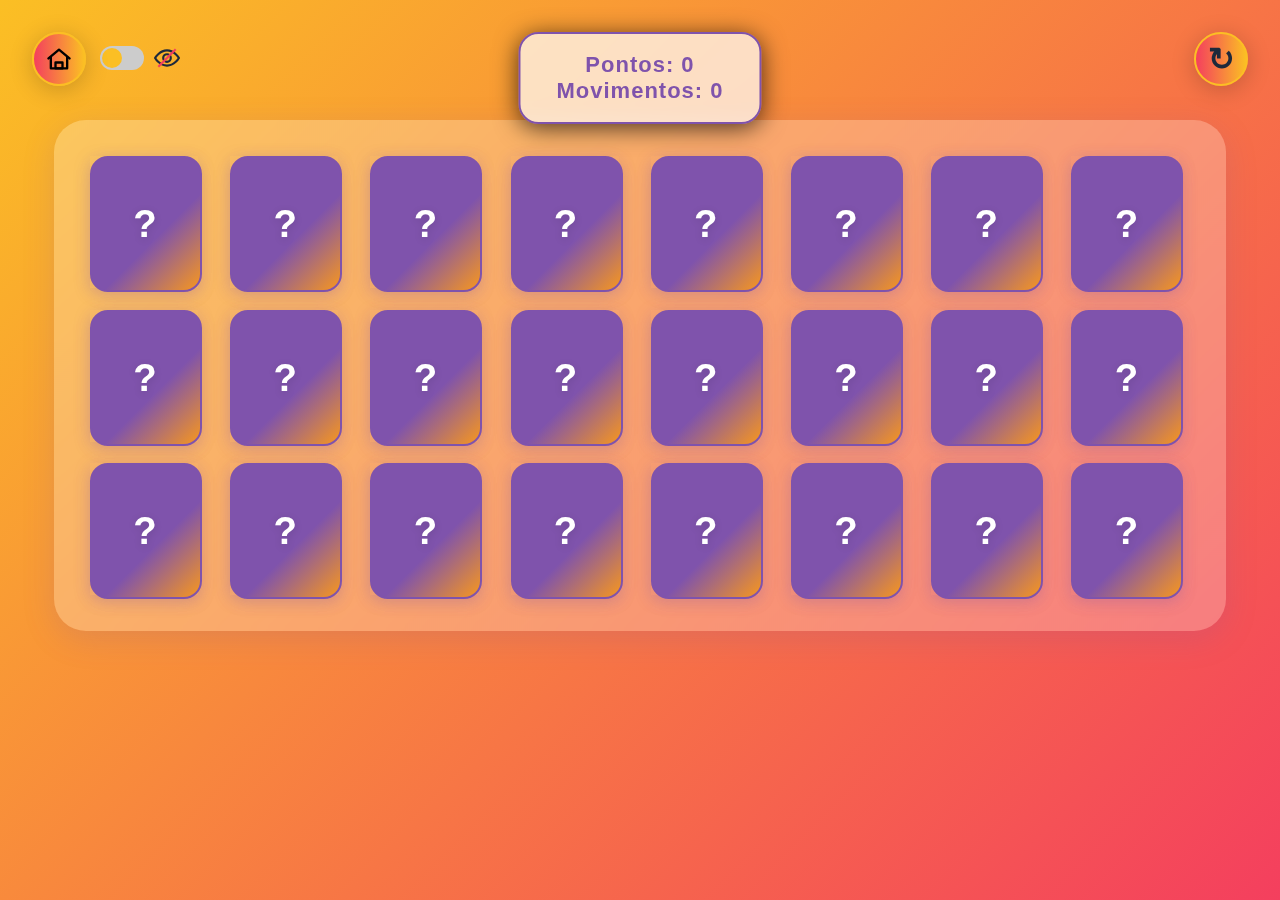
<file: game.html>
<!DOCTYPE html>
<html lang="pt">
<head>
    <meta charset="UTF-8">
    <meta name="viewport" content="width=device-width, initial-scale=1.0">
    <title>Jogo da Memória</title>
    <link href="styles.css" type="text/css" rel="stylesheet">
    <style>
        :root {
            --primary-color: #1e293b;
            --secondary-color: #f43f5e;
            --accent-color: #fbbf24;
            --bg-gradient: linear-gradient(135deg, #fbbf24 0%, #f43f5e 100%);
            --btn-gradient: linear-gradient(90deg, #f43f5e 0%, #fbbf24 100%);
            --btn-hover: linear-gradient(90deg, #fbbf24 0%, #f43f5e 100%);
            --btn-text: #1e293b;
            --btn-text-hover: #fff;
        }
        body {
            background: var(--bg-gradient);
            font-family: 'Montserrat', 'Segoe UI', 'Roboto', Arial, sans-serif;
        }
        #back-menu-btn {
            position: fixed;
            top: 32px;
            left: 32px;
            z-index: 1001;
            width: 54px;
            height: 54px;
            padding: 0;
            border-radius: 50%;
            border: 2px solid var(--accent-color);
            background: var(--btn-gradient);
            color: var(--btn-text);
            font-size: 2em;
            font-weight: bold;
            cursor: pointer;
            box-shadow: 0 4px 24px #00000033;
            display: flex;
            align-items: center;
            justify-content: center;
            transition: all 0.2s;
        }
        #back-menu-btn:hover {
            background: var(--btn-hover);
            color: var(--btn-text-hover);
            transform: scale(1.13);
        }

        #back-menu-btn span svg {
            filter: invert(1);
        }

        #back-menu-btn:hover span svg {
            filter: invert(0);
        }

        #daltonismo-toggle {
            display: flex;
            align-items: center;
            gap: 10px;
            user-select: none;
            position: absolute;
            left: 100px;
            top: 45px;;
        }

        .daltonic-icon {
            display: flex;
            align-items: center;
            height: 26px;
        }

        .switch {
            position: relative;
            display: inline-block;
            width: 44px;
            height: 24px;
        }

        .switch input {
            opacity: 0;
            width: 0;
            height: 0;
        }

        .slider {
            position: absolute;
            cursor: pointer;
            top: 0; left: 0; right: 0; bottom: 0;
            background: #ccc;
            border-radius: 24px;
            transition: background 0.2s;
        }

        .slider:before {
            position: absolute;
            content: "";
            height: 20px;
            width: 20px;
            left: 2px;
            bottom: 2px;
            background: var(--accent-color);
            border-radius: 50%;
            transition: transform 0.2s;
        }

        .switch input:checked + .slider {
            background: var(--btn-gradient);
        }

        .switch input:checked + .slider:before {
            transform: translateX(20px);
            background: var(--secondary-color);
        }

        .toggle-label {
            font-size: 1em;
            color: var(--btn-text);
            margin-left: 8px;
            vertical-align: middle;
            display: inline-block;
            line-height: 34px;
        }
    </style>
</head>
<body>
    <div id="scoreboard">Pontos: <span id="score">0</span><br>Movimentos: <span id="moves">0</span></div>
    <button id="reset_game" onclick="reset_game();" title="Reiniciar Jogo"><span>&#8635;</span></button>

    <button id="back-menu-btn" onclick="window.location.href='index.html'" title="Voltar ao Menu">
        <span style="display:inline-block;line-height:1;">
            <svg width="28" height="28" viewBox="0 0 24 24" fill="none" style="display:block;" >
                <path d="M3 11.5L12 4L21 11.5" stroke="#ffffff" stroke-width="2" stroke-linecap="round" stroke-linejoin="round"/>
                <path d="M5 10.5V20H19V10.5" stroke="#ffffff" stroke-width="2" stroke-linecap="round" stroke-linejoin="round"/>
                <rect x="9" y="15" width="6" height="5" stroke="#ffffff" stroke-width="2" stroke-linecap="round" stroke-linejoin="round" fill="none"/>
            </svg>
        </span>
    </button>

    <!-- Daltonismo toggle beneath the menu button -->
    <div id="daltonismo-toggle">
        <label class="switch" title="Modo daltônico">
            <input type="checkbox" id="toggle-images-checkbox" onchange="toggleImages()" />
            <span class="slider"></span>
        </label>
        <span class="daltonic-icon" title="Modo daltônico">
            <!-- Example: eye icon with a slash (color blindness symbol) -->
            <svg width="26" height="26" viewBox="0 0 24 24" fill="none">
                <path d="M1 12s4-7 11-7 11 7 11 7-4 7-11 7S1 12 1 12z" stroke="#1e293b" stroke-width="2" fill="none"/>
                <circle cx="12" cy="12" r="3.5" stroke="#1e293b" stroke-width="2" fill="none"/>
                <line x1="4" y1="20" x2="20" y2="4" stroke="#f43f5e" stroke-width="2"/>
            </svg>
        </span>
    </div>
    <div id="cartas_container"></div>

    <!-- Winning Screen Overlay -->
    <div id="win-overlay" style="display:none;">
        <div id="win-message">
            <h2>Parabéns!</h2>
            <p>Ganhaste com <span id="final-moves"></span> movimentos.</p>
            <button onclick="reset_game();">Voltar a Jogar</button>
            <button onclick="window.location.href='index.html'">Voltar ao Menu</button>
        </div>
    </div>
</body>
<script src="script.js"></script>
</html>
</file>
<file: styles.css>
/* --- Playful Glassmorphism Memory Game Styles --- */
:root {
  --card-scale: 1.2;
  --card-width: calc(90px * var(--card-scale));
  --card-height: calc(110px * var(--card-scale));
  --card-gap: calc(18px * var(--card-scale));
  --card-font: calc(32px * var(--card-scale));

  --color-bg: linear-gradient(135deg, #e0eafc 0%, #cfdef3 100%);
  --color-card-front: #ffffffcc;
  --color-card-back: #7f53ac;
  --color-card-border: #7f53ac;
  --color-text: #2d3142;
  --color-shadow: rgba(127, 83, 172, 0.18);
  --color-accent: #f7971e;
  --score-bg-color: #7f53ac;
  --color-success: #43e97b;
  --color-error: #f857a6;
}

body {
  margin: 0;
  padding: 0;
  background: var(--color-bg);
  color: var(--color-text);
  font-family: 'Montserrat', 'Segoe UI', 'Roboto', sans-serif;
  display: flex;
  flex-direction: column;
  align-items: center;
  min-height: 100vh;
  box-sizing: border-box;
  transition: background 0.5s;
}

#scoreboard {
  position: fixed;
  top: 32px;
  left: 50%;
  transform: translateX(-50%);
  background: rgba(255,255,255,0.7);
  color: var(--score-bg-color);
  padding: 18px 36px;
  border-radius: 20px;
  font-size: 22px;
  font-weight: bold;
  box-shadow: 0 4px 24px #000000b0;
  z-index: 10;
  border: 2px solid var(--score-bg-color);
  letter-spacing: 1px;
  text-align: center;
  backdrop-filter: blur(8px);
  transition: background 0.3s;
}

#cartas_container {
  display: grid;
  grid-template-columns: repeat(auto-fill, minmax(var(--card-width), 1fr));
  gap: var(--card-gap);
  justify-content: center;
  margin-top: 120px;
  padding: 36px;
  max-width: 1100px;
  width: 100%;
  background: rgba(255,255,255,0.25);
  border-radius: 32px;
  box-shadow: 0 8px 32px var(--color-shadow);
  backdrop-filter: blur(6px);
}

.card {
  width: var(--card-width);
  height: var(--card-height);
  perspective: 900px;
  position: relative;
  cursor: pointer;
  user-select: none;
  transform: scale(1) rotate(0deg);
  transform-style: preserve-3d;
  transition: transform 0.3s, opacity 0.3s, box-shadow 0.3s;
  animation: cardSmoothIn 0.7s cubic-bezier(.68,-0.55,.27,1.55) forwards;
  box-shadow: 0 4px 16px var(--color-shadow);
  opacity: 0;
}

.card.card-visible {
  opacity: 1 !important;
}

.card-front,
.card-back {
  position: absolute;
  width: 100%;
  height: 100%;
  border-radius: 18px;
  display: flex;
  justify-content: center;
  align-items: center;
  font-size: var(--card-font);
  backface-visibility: hidden;
  border: 2.5px solid var(--color-card-border);
  box-shadow: 0 4px 16px var(--color-shadow);
  transition: all 0.5s ;
}

.card-back {
  background: linear-gradient(135deg, #7f53ac 60%, #f7971e 100%);
  color: #fff;
  transform: rotateY(0deg);
  font-weight: 700;
  letter-spacing: 2px;
  text-shadow: 0 2px 8px #0002;
}

.card-front {
  color: var(--color-text);
  transform: rotateY(180deg);
  font-weight: 800;
  box-shadow: 0 2px 12px #7f53ac33;
}

.card.flipped .card-back {
  pointer-events: none !important;
  transform: rotateY(180deg);
}

.card.flipped .card-front {
  pointer-events: none !important;
  transform: rotateY(0deg);
}

.card.matched {
  animation: matchPulse 0.7s forwards;
  pointer-events: none;
  opacity: 0.3;
  filter: blur(3px);
}

.card.mismatched {
  animation: unmatchPulse 0.6s  forwards;
  pointer-events: all;
  opacity: 1 !important;
  scale: 1;
}

.card.mismatched .card-front {
  border: 2.5px solid var(--color-error);
  box-shadow: 0 4px 16px var(--color-error);
  transition: all 0.2s;
  opacity: 1 !important;
}

.card.matched .card-front {
  border: 2.5px solid var(--color-success);
  box-shadow: 0 4px 16px var(--color-success);
  transition: all 0.2s;
}

.card-back:hover, .card-front:hover {
  transform: scale(1.07) rotateZ(-2deg);
  box-shadow: 0 8px 32px var(--color-accent);
  color: #fff;
  border: 2.5px solid var(--color-accent);
opacity: 1 !important;
}

#reset_game {
    z-index: 1001;
    position: fixed;
    top: 32px;
    right: 32px;
    width: 54px;
    height: 54px;
    border-radius: 50%;
    font-size: 2em;
    display: flex;
    align-items: center;
    justify-content: center;
    border: 2px solid var(--accent-color, #fbbf24);
    background: var(--btn-gradient, linear-gradient(90deg, #f43f5e 0%, #fbbf24 100%));
    color: var(--btn-text, #1e293b);
    font-weight: bold;
    box-shadow: 0 4px 24px #00000033;
    cursor: pointer;
    transition: background 0.18s, color 0.18s, transform 0.18s;
}
#reset_game:hover {
    background: var(--btn-hover, linear-gradient(90deg, #fbbf24 0%, #f43f5e 100%));
    color: var(--btn-text-hover, #fff);
    transform: scale(1.13);
}

@keyframes matchPulse {
  0% {
    transform: scale(1);
    opacity: 1;
  }
  50% {
    transform: scale(1.18);
    opacity: 1;
  }
  100% {
    transform: scale(1);
    opacity: 0.3;
  }
}

@keyframes cardSmoothIn {
  0% {
    opacity: 0;
    transform: scale(0.8) rotate(-4deg);
  }
  100% {
    opacity: 1;
    transform: scale(1) rotate(0deg);
  }
}

@keyframes unmatchPulse {
  0% {
    scale: 1 !important;
  }
  50% {
    scale: 1.2 !important;
  }
  100% {
    scale: 1 !important;
  }
}

img{
  transition: all 0.3s;
}

#win-overlay {
    position: fixed;
    top: 0; left: 0; right: 0; bottom: 0;
    background: rgba(30,41,59,0.92);
    z-index: 2000;
    display: flex;
    align-items: center;
    justify-content: center;
}
#win-message {
    background: #fff;
    color: #1e293b;
    padding: 40px 32px;
    border-radius: 18px;
    box-shadow: 0 8px 32px #00000055;
    text-align: center;
    min-width: 320px;
}
#win-message h2 {
    margin-bottom: 16px;
}
#win-message button {
    margin: 12px 8px 0 8px;
    padding: 10px 24px;
    border-radius: 8px;
    border: none;
    background: var(--btn-gradient);
    color: var(--btn-text);
    font-size: 1.1em;
    cursor: pointer;
    transition: background 0.2s;
}
#win-message button:hover {
    background: var(--btn-hover);
    color: var(--btn-text-hover);
}

/* RESPONSIVE DESIGN */
@media (max-width: 1200px) {
  #cartas_container {
    max-width: 900px;
    padding: 24px;
  }
}
@media (max-width: 900px) {
  :root {
    --card-scale: 1.0;
  }
  #cartas_container {
    max-width: 700px;
    padding: 12px;
    margin-top: 90px;
    border-radius: 24px;
  }
  #scoreboard {
    font-size: 18px;
    padding: 12px 18px;
  }
}
@media (max-width: 700px) {
  :root {
    --card-scale: 0.8;
  }
  #cartas_container {
    max-width: 98vw;
    padding: 4vw;
    margin-top: 70px;
    border-radius: 16px;
    grid-template-columns: repeat(auto-fill, minmax(90px, 1fr));
    gap: 10px;
  }
  #scoreboard {
    font-size: 15px;
    padding: 8px 8px;
    top: 12px;
  }
  #reset_game, #back-menu-btn {
    width: 40px;
    height: 40px;
    font-size: 1.3em;
    top: 12px;
  }
  #reset_game { right: 12px; }
  #back-menu-btn { left: 12px; }
  #daltonismo-toggle {
    left: 60px;
    top: 18px;
    gap: 6px;
  }
}
@media (max-width: 500px) {
  :root {
    --card-scale: 0.6;
  }
  #cartas_container {
    max-width: 100vw;
    padding: 2vw;
    margin-top: 60px;
    border-radius: 10px;
    grid-template-columns: repeat(3, 1fr);
    gap: 6px;
  }
  #scoreboard {
    font-size: 13px;
    padding: 5px 4px;
    top: 6px;
  }
  #reset_game, #back-menu-btn {
    width: 32px;
    height: 32px;
    font-size: 1em;
    top: 6px;
  }
  #reset_game { right: 6px; }
  #back-menu-btn { left: 6px; }
  #daltonismo-toggle {
    left: 44px;
    top: 8px;
    gap: 3px;
  }
  #win-message {
    min-width: 180px;
    padding: 18px 6px;
    font-size: 0.95em;
  }
  #win-message button {
    font-size: 0.95em;
    padding: 7px 10px;
  }
}

/* --- IMPROVED SCALING FOR LARGE SCREENS --- */
@media (min-width: 1400px) {
  :root {
    --card-scale: 1.4;
  }
  #cartas_container {
    max-width: 1400px;
    padding: 48px;
    border-radius: 40px;
    gap: 32px;
  }
  #scoreboard {
    font-size: 2.1vw;
    padding: 2vw 4vw;
    border-radius: 32px;
  }
  #reset_game, #back-menu-btn {
    width: 70px;
    height: 70px;
    font-size: 2.5em;
    top: 48px;
    border-width: 3px;
  }
  #reset_game { right: 48px; }
  #back-menu-btn { left: 48px; }
  #daltonismo-toggle {
    left: 160px;
    top: 70px;
    gap: 18px;
  }
  #win-message {
    min-width: 480px;
    padding: 60px 48px;
    font-size: 1.4em;
  }
  #win-message button {
    font-size: 1.3em;
    padding: 18px 36px;
  }
}
@media (min-width: 1800px) {
  :root {
    --card-scale: 1.7;
  }
  #cartas_container {
    max-width: 1800px;
    padding: 64px;
    border-radius: 56px;
    gap: 40px;
  }
  #scoreboard {
    font-size: 2.5vw;
    padding: 2.5vw 5vw;
    border-radius: 40px;
  }
  #reset_game, #back-menu-btn {
    width: 90px;
    height: 90px;
    font-size: 3em;
    top: 64px;
    border-width: 4px;
  }
  #reset_game { right: 64px; }
  #back-menu-btn { left: 64px; }
  #daltonismo-toggle {
    left: 220px;
    top: 100px;
    gap: 28px;
  }
  #win-message {
    min-width: 600px;
    padding: 80px 64px;
    font-size: 1.7em;
  }
  #win-message button {
    font-size: 1.5em;
    padding: 24px 48px;
  }
}

/* Make images and cards scale responsively */
.card-front img {
  max-width: 100%;
  max-height: 100%;
  width: auto;
  height: auto;
}
</file>
